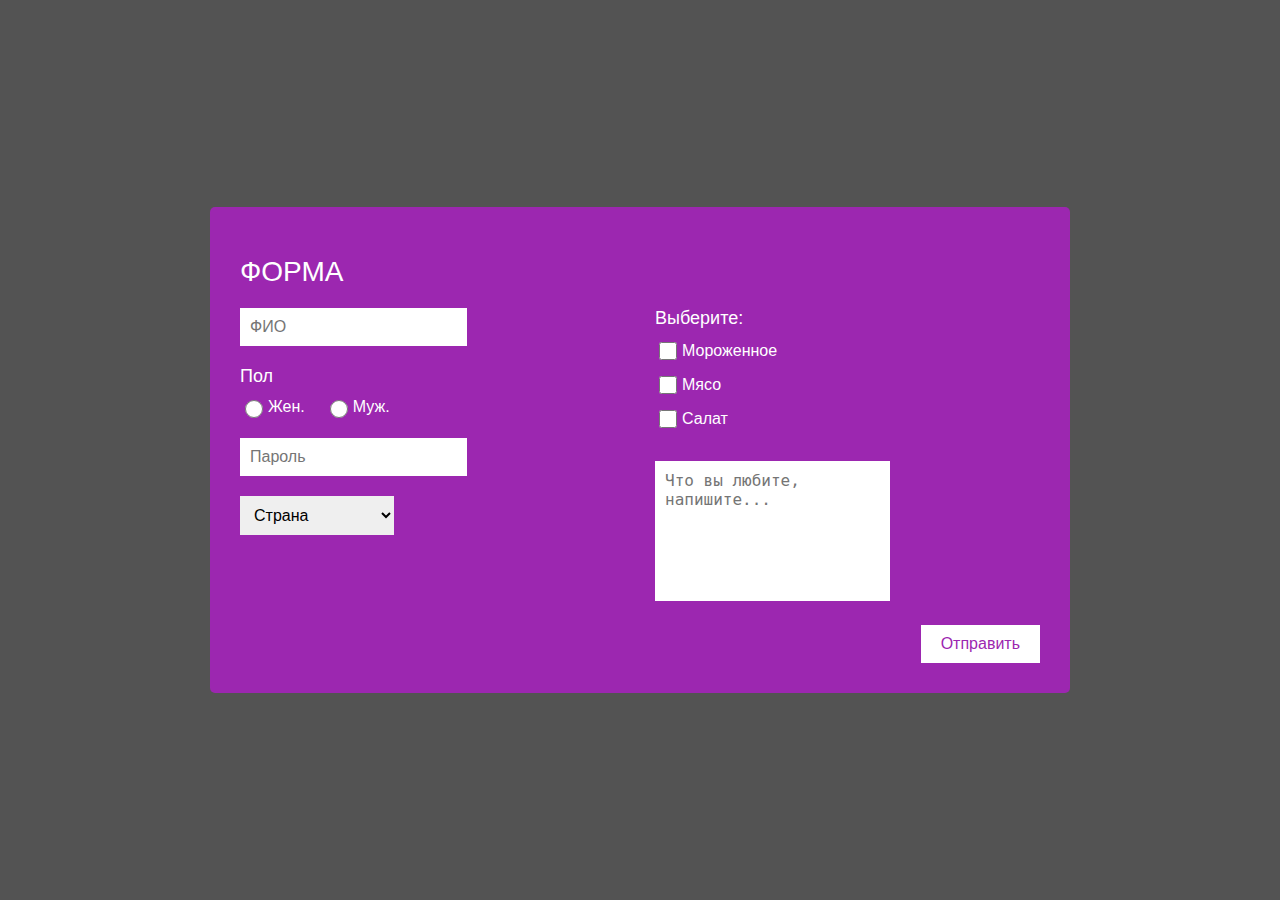
<file: practice1/index.html>
<!DOCTYPE html>
<html lang="en">
<head>
    <meta charset="UTF-8">
    <meta name="viewport" content="width=device-width, initial-scale=1.0">
    <title>Registration Form</title>
    <link rel="stylesheet" href="style.css">
</head>
<body>
    <div class="form-container">
        <h1 class="form-title">ФОРМА</h1>
        
        <div class="form-columns">
            <div class="form-column">
                <div class="form-row">
                    <input type="text" class="form-input" placeholder="ФИО">
                </div>
                
                <div class="form-row">
                    <div class="form-label">Пол</div>
                    <div class="form-radio-group">
                        <label class="form-radio-label">
                            <input type="radio" name="gender" class="form-radio">
                            Жен.
                        </label>
                        <label class="form-radio-label">
                            <input type="radio" name="gender" class="form-radio">
                            Муж.
                        </label>
                    </div>
                </div>
                
                <div class="form-row">
                    <input type="password" class="form-input" placeholder="Пароль">
                </div>
                
                <div class="form-row">
                    <select class="form-select">
                        <option value="" disabled selected>Страна</option>
                        <option class="form-option">Россия</option>
                        <option class="form-option">United Kingdom</option>
                    </select>
                </div>
            </div>
            
            <div class="form-column">
                <div class="form-row">
                    <div class="form-label">Выберите:</div>
                    <div class="form-checkbox-group">
                        <label class="form-checkbox-label">
                            <input type="checkbox" class="form-checkbox">
                            Мороженное
                        </label>
                        <label class="form-checkbox-label">
                            <input type="checkbox" class="form-checkbox">
                            Мясо
                        </label>
                        <label class="form-checkbox-label">
                            <input type="checkbox" class="form-checkbox">
                            Салат
                        </label>
                    </div>
                </div>
                
                <div class="form-row">
                    <textarea class="form-textarea" placeholder="Что вы любите, напишите..."></textarea>
                </div>
                
                <div class="form-row">
                    <button type="submit" class="form-submit">Отправить</button>
                </div>
            </div>
        </div>
    </div>
</body>
</html>
</file>
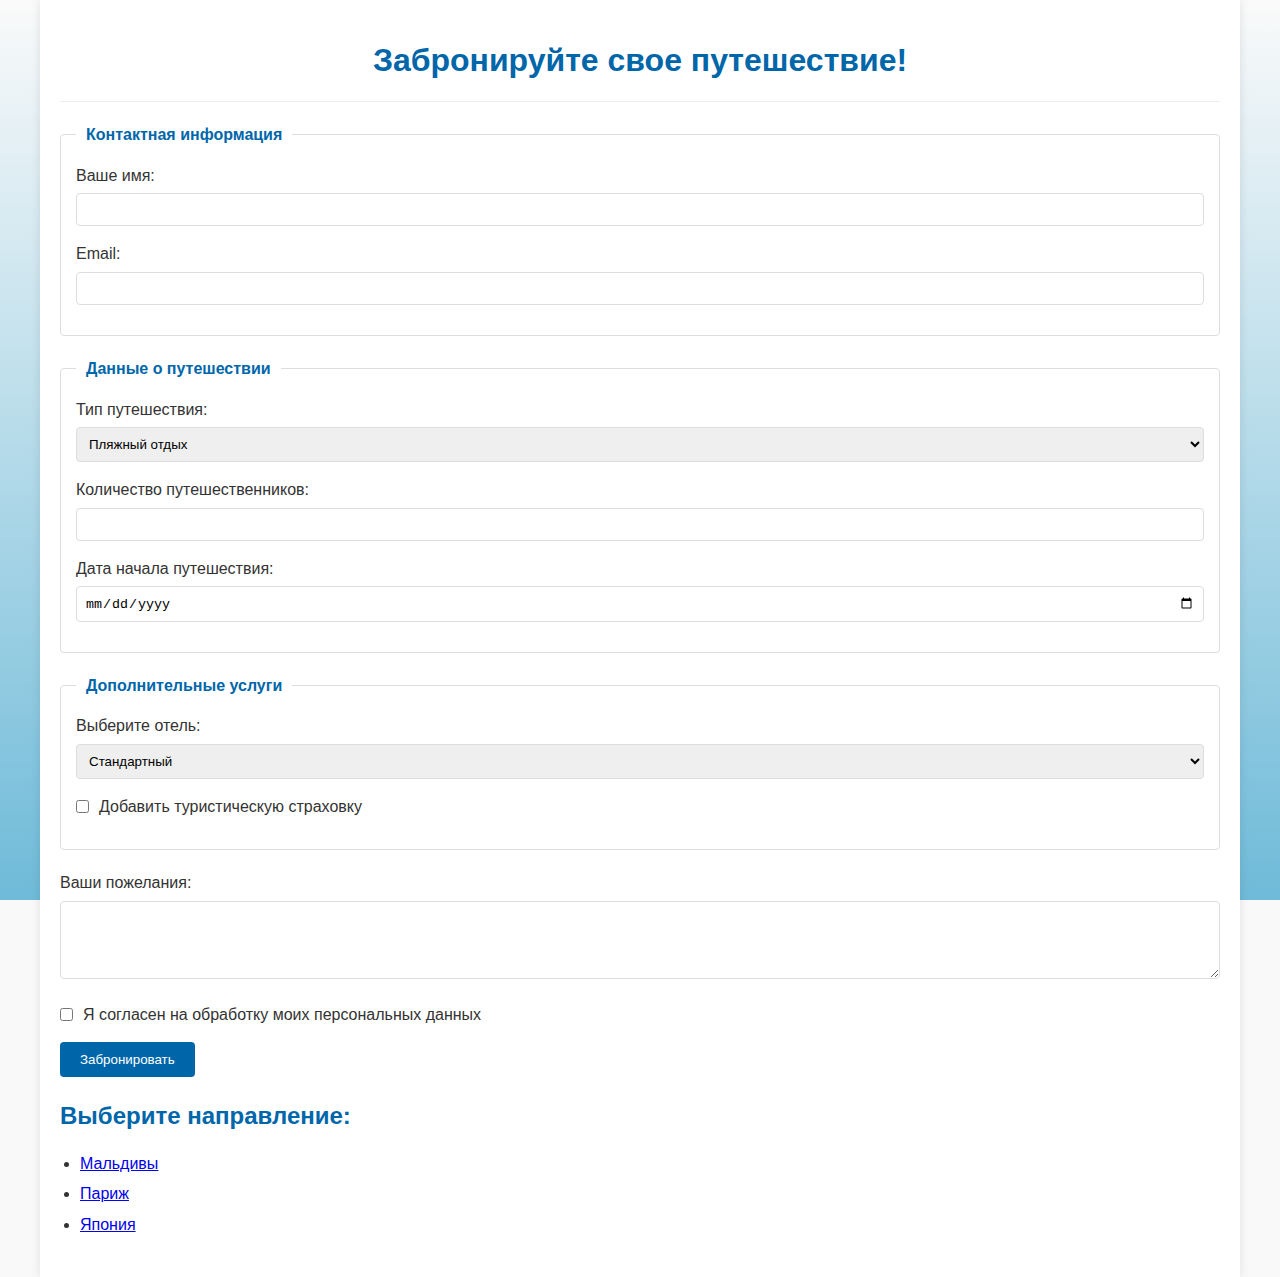
<file: practice2-3/booking/booking.html>
<!DOCTYPE html>
<html lang="ru">
<head>
    <meta charset="UTF-8">
    <meta name="viewport" content="width=device-width, initial-scale=1.0">
    <title>Забронируйте свое путешествие!</title>
    <link rel="stylesheet" href="styles.css">
</head>
<body class="booking-page">
    <div class="container">
        <header>
            <h1>Забронируйте свое путешествие!</h1>
        </header>
        
        <main>
            <form action="#" method="post">
                <fieldset>
                    <legend>Контактная информация</legend>
                    <div class="form-group">
                        <label for="name">Ваше имя:</label>
                        <input type="text" id="name" name="name" required>
                    </div>

                    <div class="form-group">
                        <label for="email">Email:</label>
                        <input type="email" id="email" name="email" required>
                    </div>
                </fieldset>

                <fieldset>
                    <legend>Данные о путешествии</legend>
                    <div class="form-group">
                        <label for="trip-type">Тип путешествия:</label>
                        <select name="trip-type" id="trip-type">
                            <option value="excursion">Экскурсионный тур</option>
                            <option value="beach" selected>Пляжный отдых</option>
                            <option value="adventure">Приключения</option>
                            <option value="cruise">Круиз</option>
                        </select>
                    </div>

                    <div class="form-group">
                        <label for="travelers">Количество путешественников:</label>
                        <input type="number" id="travelers" name="travelers" min="1" max="10" required>
                    </div>

                    <div class="form-group">
                        <label for="date">Дата начала путешествия:</label>
                        <input type="date" id="date" name="date" required>
                    </div>
                </fieldset>

                <fieldset>
                    <legend>Дополнительные услуги</legend>
                    <div class="form-group">
                        <label for="hotel">Выберите отель:</label>
                        <select name="hotel" id="hotel">
                            <option value="standard">Стандартный</option>
                            <option value="luxury">Люкс</option>
                            <option value="villa">Вилла</option>
                        </select>
                    </div>

                    <div class="form-group checkbox">
                        <input type="checkbox" id="insurance" name="insurance">
                        <label for="insurance">Добавить туристическую страховку</label>
                    </div>
                </fieldset>

                <div class="form-group">
                    <label for="wishes">Ваши пожелания:</label>
                    <textarea name="wishes" id="wishes" cols="50" rows="4"></textarea>
                </div>

                <div class="form-group checkbox">
                    <input type="checkbox" id="agreement" name="agreement" required>
                    <label for="agreement">Я согласен на обработку моих персональных данных</label>
                </div>

                <button type="submit">Забронировать</button>
            </form>

            <div class="destinations">
                <h2>Выберите направление:</h2>
                <ul class="destinations-list">
                    <li><a href="maldives.html">Мальдивы</a></li>
                    <li><a href="paris.html">Париж</a></li>
                    <li><a href="japan.html">Япония</a></li>
                </ul>
            </div>
        </main>
    </div>
</body>
</html>
</file>
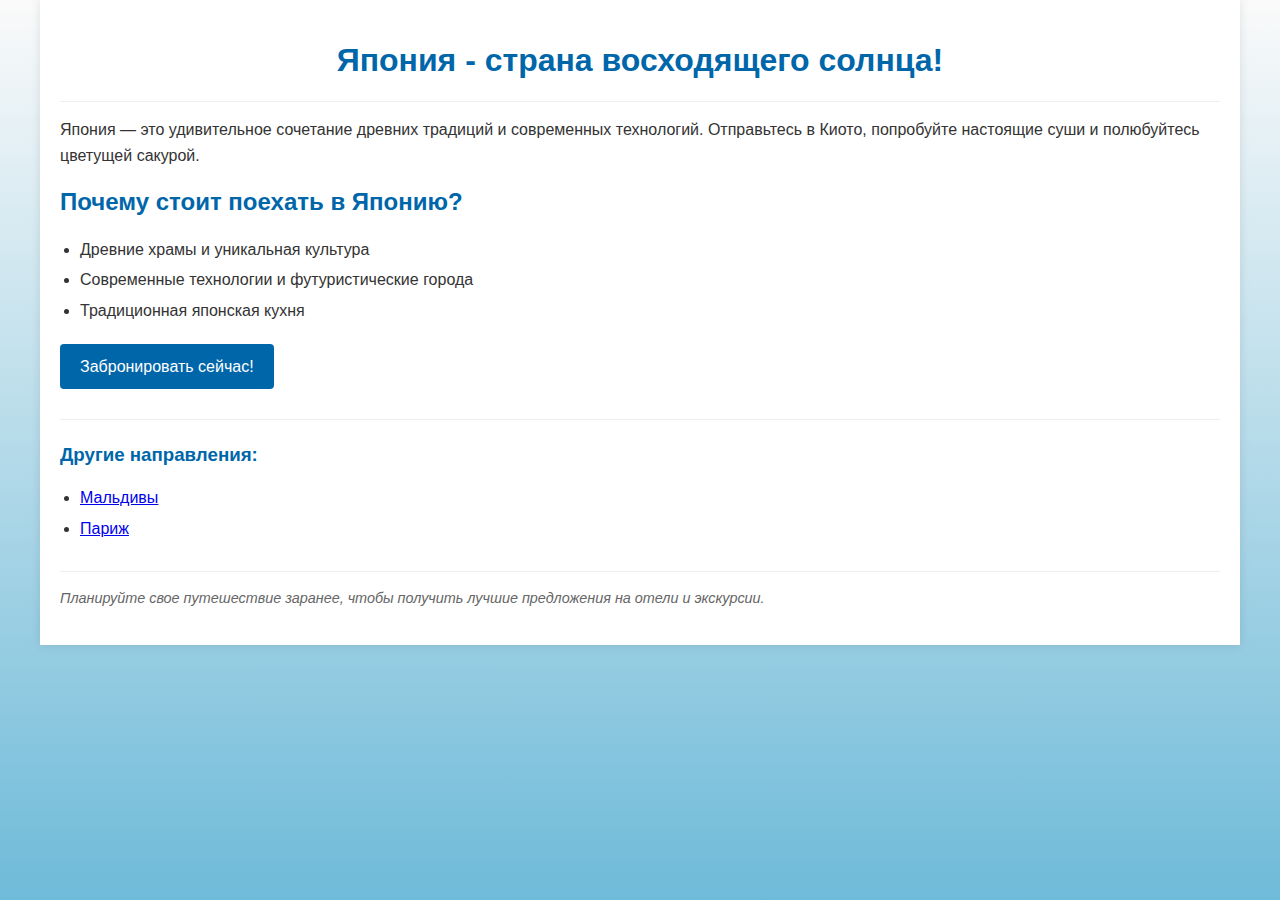
<file: practice2-3/booking/japan.html>
<!DOCTYPE html>
<html lang="ru">
<head>
    <meta charset="UTF-8">
    <meta name="viewport" content="width=device-width, initial-scale=1.0">
    <title>Япония - страна восходящего солнца!</title>
    <link rel="stylesheet" href="styles.css">
</head>
<body class="destination-page japan">
    <div class="container">
        <header>
            <h1>Япония - страна восходящего солнца!</h1>
        </header>
        
        <main>
            <div class="destination-description">
                <p>Япония — это удивительное сочетание древних традиций и современных технологий. Отправьтесь в Киото, попробуйте настоящие суши и полюбуйтесь цветущей сакурой.</p>

                <h2>Почему стоит поехать в Японию?</h2>
                <ul class="features-list">
                    <li>Древние храмы и уникальная культура</li>
                    <li>Современные технологии и футуристические города</li>
                    <li>Традиционная японская кухня</li>
                </ul>

                <div class="booking-button">
                    <a href="booking.html">Забронировать сейчас!</a>
                </div>
            </div>

            <div class="other-destinations">
                <h3>Другие направления:</h3>
                <ul class="destinations-list">
                    <li><a href="maldives.html">Мальдивы</a></li>
                    <li><a href="paris.html">Париж</a></li>
                </ul>
            </div>

            <footer>
                <p><em>Планируйте свое путешествие заранее, чтобы получить лучшие предложения на отели и экскурсии.</em></p>
            </footer>
        </main>
    </div>
</body>
</html>
</file>
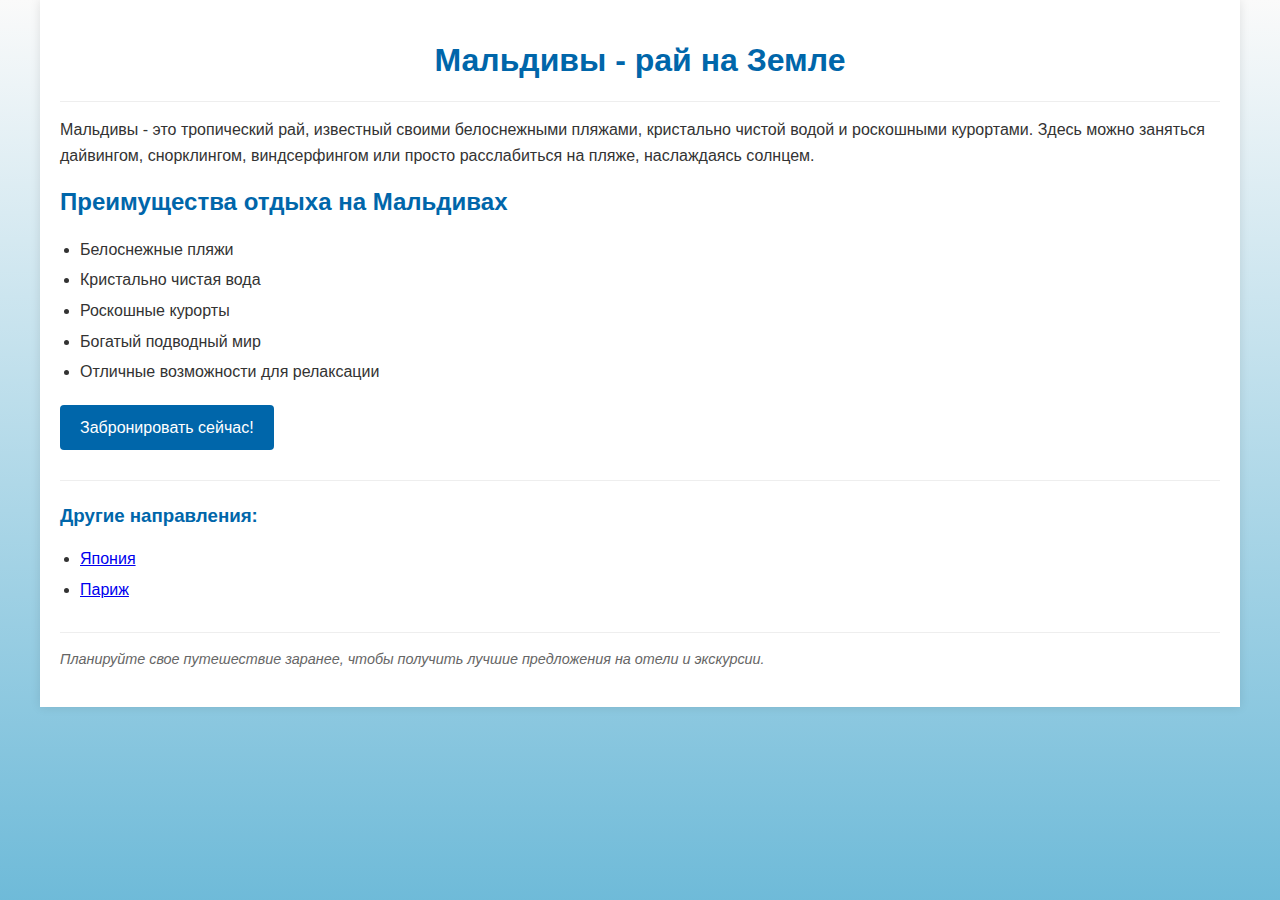
<file: practice2-3/booking/maldives.html>
<!DOCTYPE html>
<html lang="ru">
<head>
    <meta charset="UTF-8">
    <meta name="viewport" content="width=device-width, initial-scale=1.0">
    <title>Мальдивы - рай на Земле</title>
    <link rel="stylesheet" href="styles.css">
</head>
<body class="destination-page maldives">
    <div class="container">
        <header>
            <h1>Мальдивы - рай на Земле</h1>
        </header>
        
        <main>
            <div class="destination-description">
                <p>Мальдивы - это тропический рай, известный своими белоснежными пляжами, кристально чистой водой и роскошными курортами. 
                    Здесь можно заняться дайвингом, снорклингом, виндсерфингом или просто расслабиться на пляже, наслаждаясь солнцем.
                </p>

                <h2>Преимущества отдыха на Мальдивах</h2>
                <ul class="features-list">
                    <li>Белоснежные пляжи</li>
                    <li>Кристально чистая вода</li>
                    <li>Роскошные курорты</li>
                    <li>Богатый подводный мир</li>
                    <li>Отличные возможности для релаксации</li>
                </ul>

                <div class="booking-button">
                    <a href="booking.html">Забронировать сейчас!</a>
                </div>
            </div>

            <div class="other-destinations">
                <h3>Другие направления:</h3>
                <ul class="destinations-list">
                    <li><a href="japan.html">Япония</a></li>
                    <li><a href="paris.html">Париж</a></li>
                </ul>
            </div>

            <footer>
                <p><em>Планируйте свое путешествие заранее, чтобы получить лучшие предложения на отели и экскурсии.</em></p>
            </footer>
        </main>
    </div>
</body>
</html>
</file>
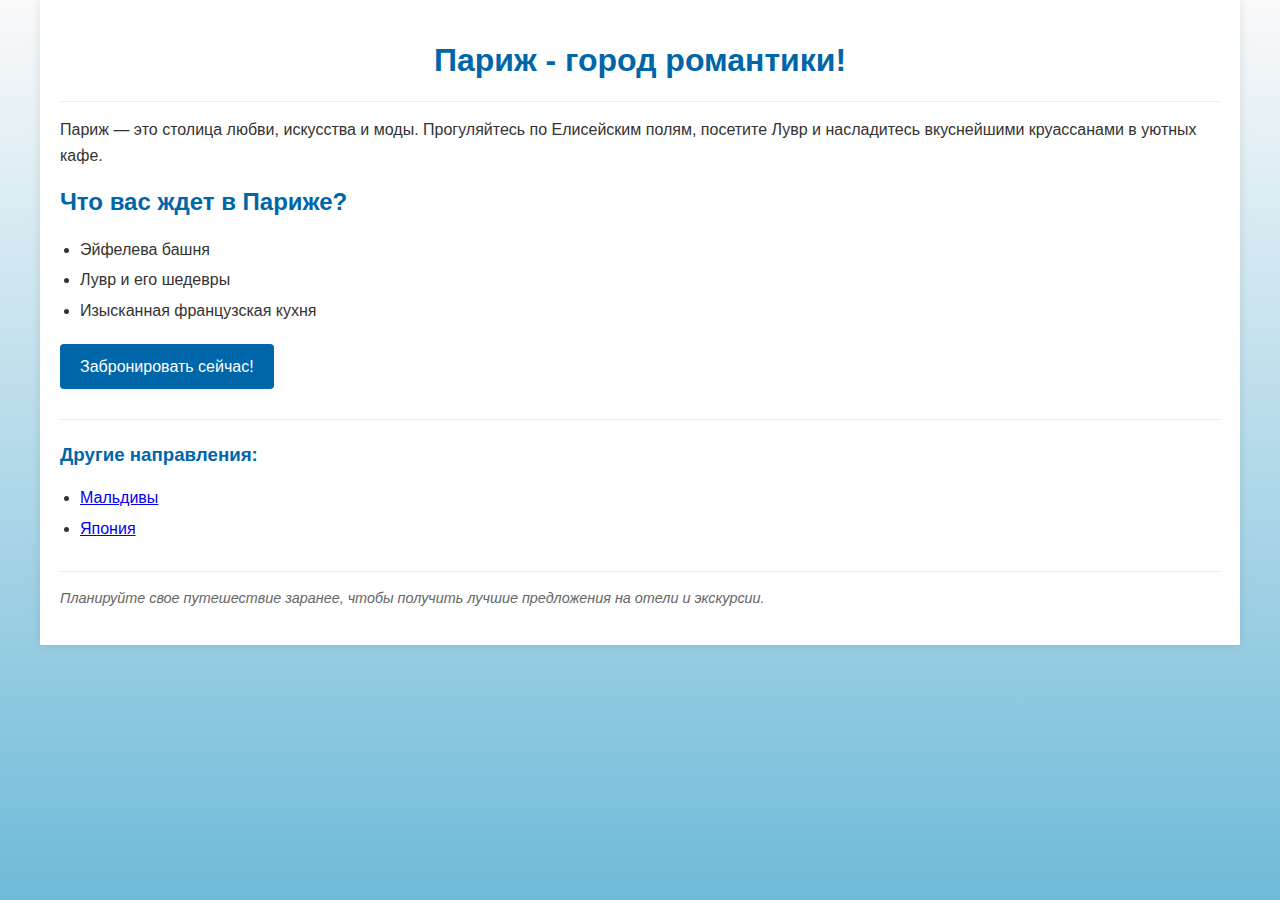
<file: practice2-3/booking/paris.html>
<!DOCTYPE html>
<html lang="ru">
<head>
    <meta charset="UTF-8">
    <meta name="viewport" content="width=device-width, initial-scale=1.0">
    <title>Париж - город романтики!</title>
    <link rel="stylesheet" href="styles.css">
</head>
<body class="destination-page paris">
    <div class="container">
        <header>
            <h1>Париж - город романтики!</h1>
        </header>
        
        <main>
            <div class="destination-description">
                <p>Париж — это столица любви, искусства и моды. Прогуляйтесь по Елисейским полям, посетите Лувр и насладитесь вкуснейшими круассанами в уютных кафе.</p>

                <h2>Что вас ждет в Париже?</h2>
                <ul class="features-list">
                    <li>Эйфелева башня</li>
                    <li>Лувр и его шедевры</li>
                    <li>Изысканная французская кухня</li>
                </ul>

                <div class="booking-button">
                    <a href="booking.html">Забронировать сейчас!</a>
                </div>
            </div>

            <div class="other-destinations">
                <h3>Другие направления:</h3>
                <ul class="destinations-list">
                    <li><a href="maldives.html">Мальдивы</a></li>
                    <li><a href="japan.html">Япония</a></li>
                </ul>
            </div>

            <footer>
                <p><em>Планируйте свое путешествие заранее, чтобы получить лучшие предложения на отели и экскурсии.</em></p>
            </footer>
        </main>
    </div>
</body>
</html>
</file>
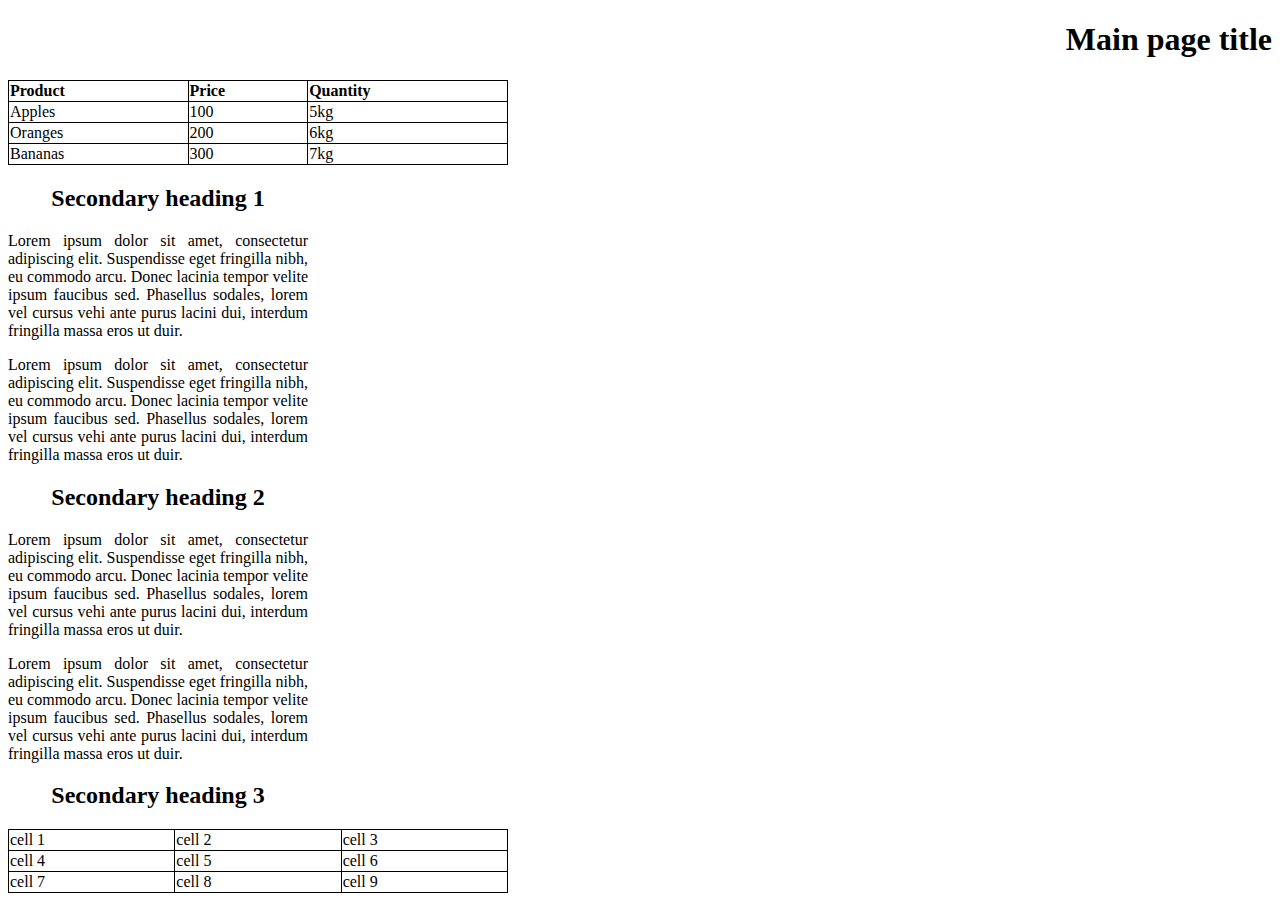
<file: practice2-3/examples/10-11.html>
<!DOCTYPE html>
<html lang="en">
<head>
    <meta charset="UTF-8">
    <meta name="viewport" content="width=device-width, initial-scale=1.0">
    <title>10-11</title>
    <style>
        h1 {
            text-align: right;
        }

        h2 {
            text-align: center;
            width: 300px;
            margin-left: 0;
        }

        table {
            width: 500px;
            border-collapse: collapse;
            border: 1px solid black; 
        }

        th {
            text-align: left;
            border: 1px solid black; 
        }

        td {
            text-align: left;
            border: 1px solid black; 
        }

        p {
            width: 300px;
            text-align: justify;
        }
    </style>
</head>
<body>
    <h1>Main page title</h1>
    <table>
        <tr>
            <th>Product</th>
            <th>Price</th>
            <th>Quantity</th>
        </tr>
        <tr>
            <td>Apples</td>
            <td>100</td>
            <td>5kg</td>
        </tr>
        <tr>
            <td>Oranges</td>
            <td>200</td>
            <td>6kg</td>
        </tr>
        <tr>
            <td>Bananas</td>
            <td>300</td>
            <td>7kg</td>
        </tr>
    </table>

    <h2>Secondary heading 1</h2>
    <p>
        Lorem ipsum dolor sit amet, consectetur adipiscing elit. Suspendisse eget fringilla nibh, eu commodo arcu. Donec lacinia tempor velite ipsum faucibus sed. Phasellus sodales, lorem vel cursus vehi ante purus lacini dui, interdum fringilla massa eros ut duir.
    </p>
    <p>
        Lorem ipsum dolor sit amet, consectetur adipiscing elit. Suspendisse eget fringilla nibh, eu commodo arcu. Donec lacinia tempor velite ipsum faucibus sed. Phasellus sodales, lorem vel cursus vehi ante purus lacini dui, interdum fringilla massa eros ut duir.
    </p>
    <h2>Secondary heading 2</h2>
    <p>
        Lorem ipsum dolor sit amet, consectetur adipiscing elit. Suspendisse eget fringilla nibh, eu commodo arcu. Donec lacinia tempor velite ipsum faucibus sed. Phasellus sodales, lorem vel cursus vehi ante purus lacini dui, interdum fringilla massa eros ut duir.
    </p>
    <p>
        Lorem ipsum dolor sit amet, consectetur adipiscing elit. Suspendisse eget fringilla nibh, eu commodo arcu. Donec lacinia tempor velite ipsum faucibus sed. Phasellus sodales, lorem vel cursus vehi ante purus lacini dui, interdum fringilla massa eros ut duir.
    </p>
    <h2>Secondary heading 3</h2>
    <table>
        <tr>
            <td>cell 1</td>
            <td>cell 2</td>
            <td>cell 3</td>
        </tr>
        <tr>
            <td>cell 4</td>
            <td>cell 5</td>
            <td>cell 6</td>
        </tr>
        <tr>
            <td>cell 7</td>
            <td>cell 8</td>
            <td>cell 9</td>
        </tr>
    </table>
</body>
</html>
</file>
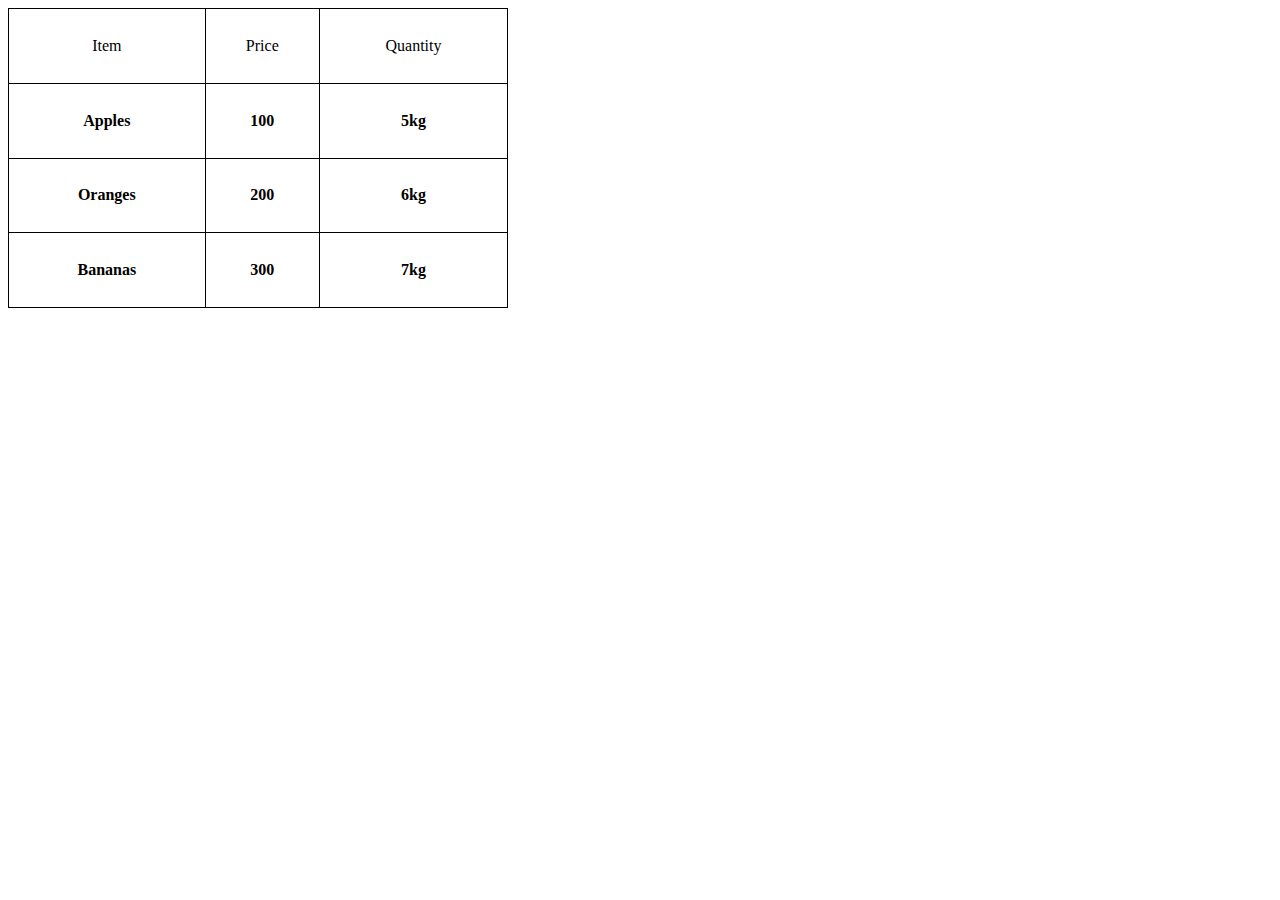
<file: practice2-3/examples/13.html>
<!DOCTYPE html>
<html lang="en">
<head>
    <meta charset="UTF-8">
    <meta name="viewport" content="width=device-width, initial-scale=1.0">
    <title>13</title>
    <style>
        table {
            width: 500px;
            height: 300px;
            border: 1px solid black; 
            border-collapse: collapse; 
        }
        th {
            border: 1px solid black;
            font-weight: normal;
        }
        td {
            text-align: center; 
            border: 1px solid black;
            font-weight: bold;
        }
    </style>
</head>
<body>
    <table>
        <tr>
            <th>Item</th>
            <th>Price</th>
            <th>Quantity</th>
        </tr>
        <tr>
            <td>Apples</td>
            <td>100</td>
            <td>5kg</td>
        </tr>
        <tr>
            <td>Oranges</td>
            <td>200</td>
            <td>6kg</td>
        </tr>
        <tr>
            <td>Bananas</td>
            <td>300</td>
            <td>7kg</td>
        </tr>
    </table>
</body>
</html>
</file>
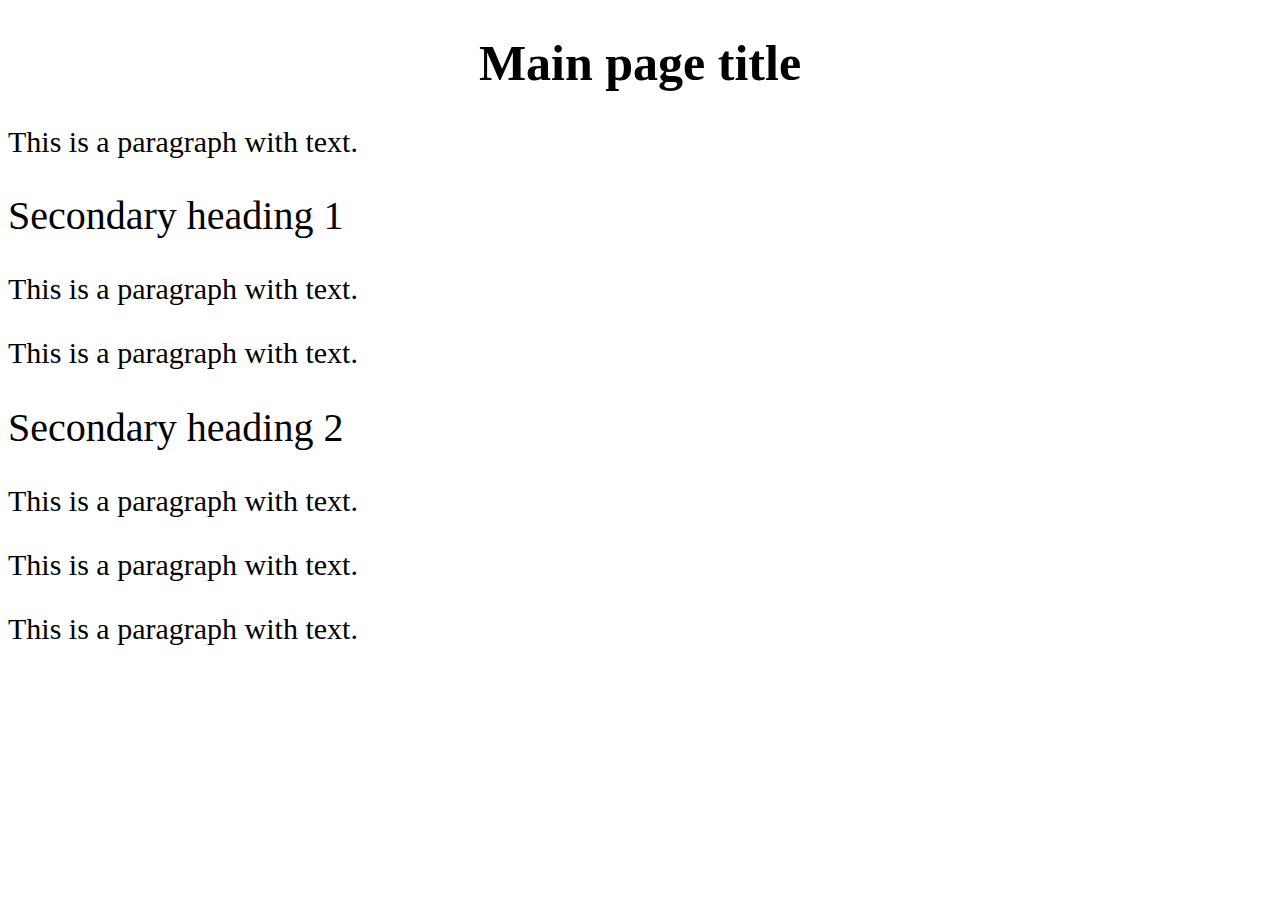
<file: practice2-3/examples/16.html>
<!DOCTYPE html>
<html lang="en">
<head>
    <meta charset="UTF-8">
    <meta name="viewport" content="width=device-width, initial-scale=1.0">
    <title>16</title>
    <style>
        h1 {
            font-size: 50px;
            text-align: center;
        }
        h2 {
            font-size: 40px;
            font-weight: normal;
        }
        p {
            font-size: 30px;
        }
    </style>
</head>
<body>
    <h1>Main page title</h1>
    <p>This is a paragraph with text.</p>

    <h2>Secondary heading 1</h2>
    <p>This is a paragraph with text.</p>
    <p>This is a paragraph with text.</p>

    <h2>Secondary heading 2</h2>
    <p>This is a paragraph with text.</p>
    <p>This is a paragraph with text.</p>
    <p>This is a paragraph with text.</p>
</body>
</html>
</file>
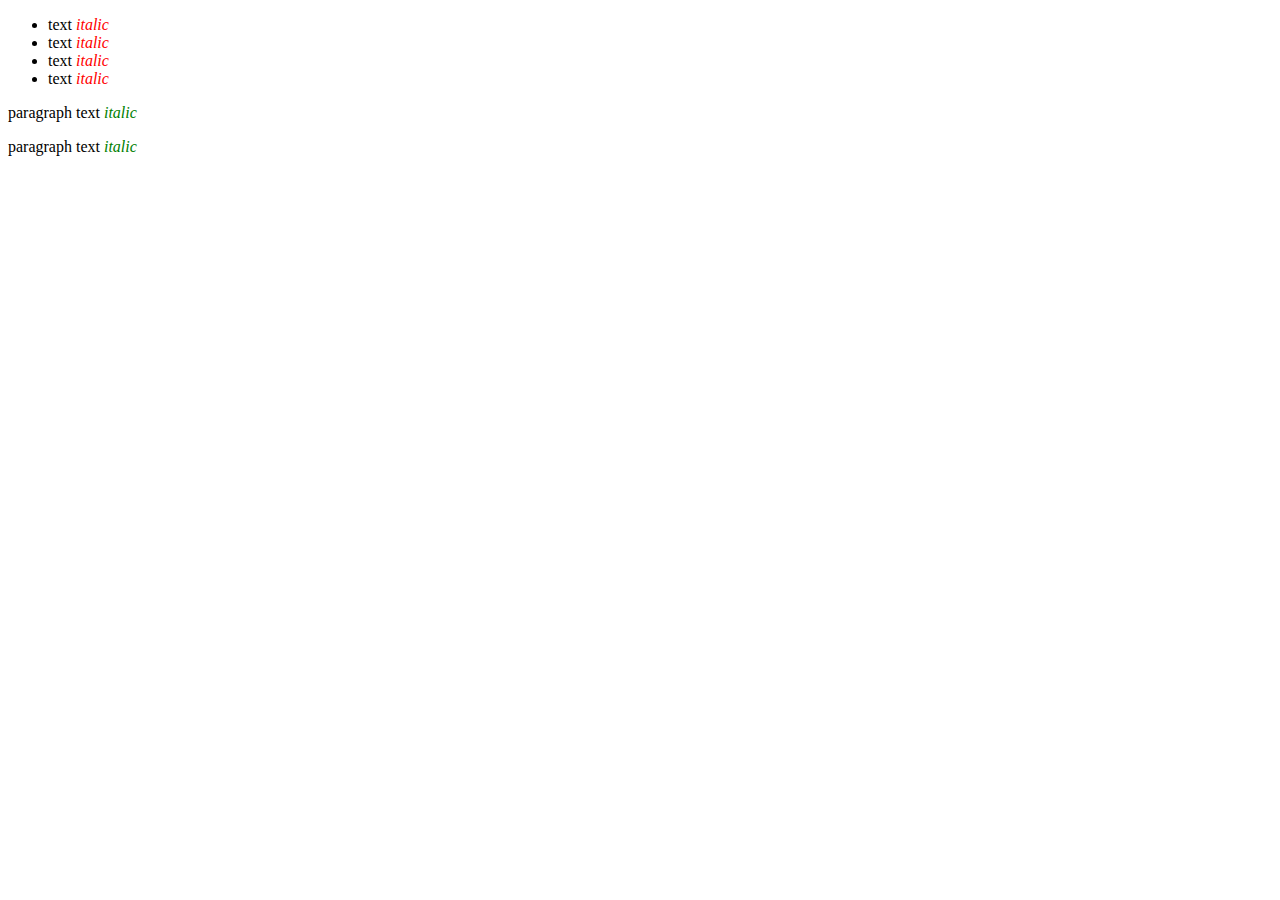
<file: practice2-3/examples/30.html>
<!DOCTYPE html>
<html lang="ru">
<head>
    <meta charset="UTF-8">
    <meta name="viewport" content="width=device-width, initial-scale=1.0">
    <title>30</title>
    <style>
        ul i {
            color: red;
        }
        
        p i {
            color: green;
        }
    </style>
</head>
<body>
    <ul>
        <li>text <i>italic</i></li>
        <li>text <i>italic</i></li>
        <li>text <i>italic</i></li>
        <li>text <i>italic</i></li>
    </ul>

    <p>
        paragraph text <i>italic</i>
    </p>
    <p>
        paragraph text <i>italic</i>
    </p>
</body>
</html>
</file>
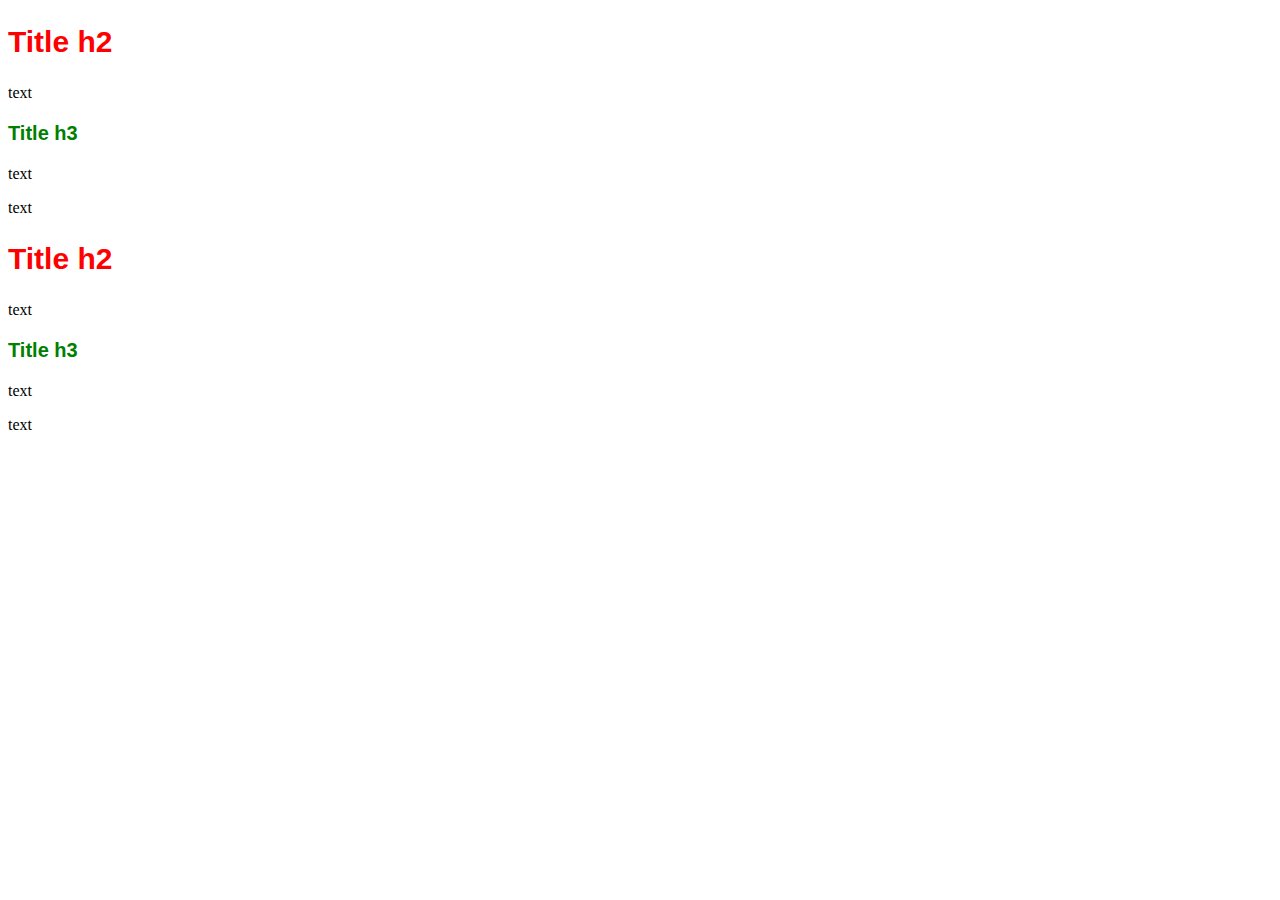
<file: practice2-3/examples/38.html>
<!DOCTYPE html>
<html lang="ru">
<head>
    <meta charset="UTF-8">
    <meta name="viewport" content="width=device-width, initial-scale=1.0">
    <title>Сложные селекторы</title>
    <style>
        .block .header {
            font-family: Arial;
        }

        .block h2.header {
            font-size: 30px;
            color: red;
        }

        .block h3.header {
            font-size: 20px;
            color: green;
        }
    </style>
</head>
<body>
    <div class="block">
        <h2 class="header">Title h2</h2>
        <p>text</p>

        <h3 class="header">Title h3</h3>
        <p>text</p>
        <p>text</p>
    </div>
    <div class="block">
        <h2 class="header">Title h2</h2>
        <p>text</p>

        <h3 class="header">Title h3</h3>
        <p>text</p>
        <p>text</p>
    </div>
</body>
</html>
</file>
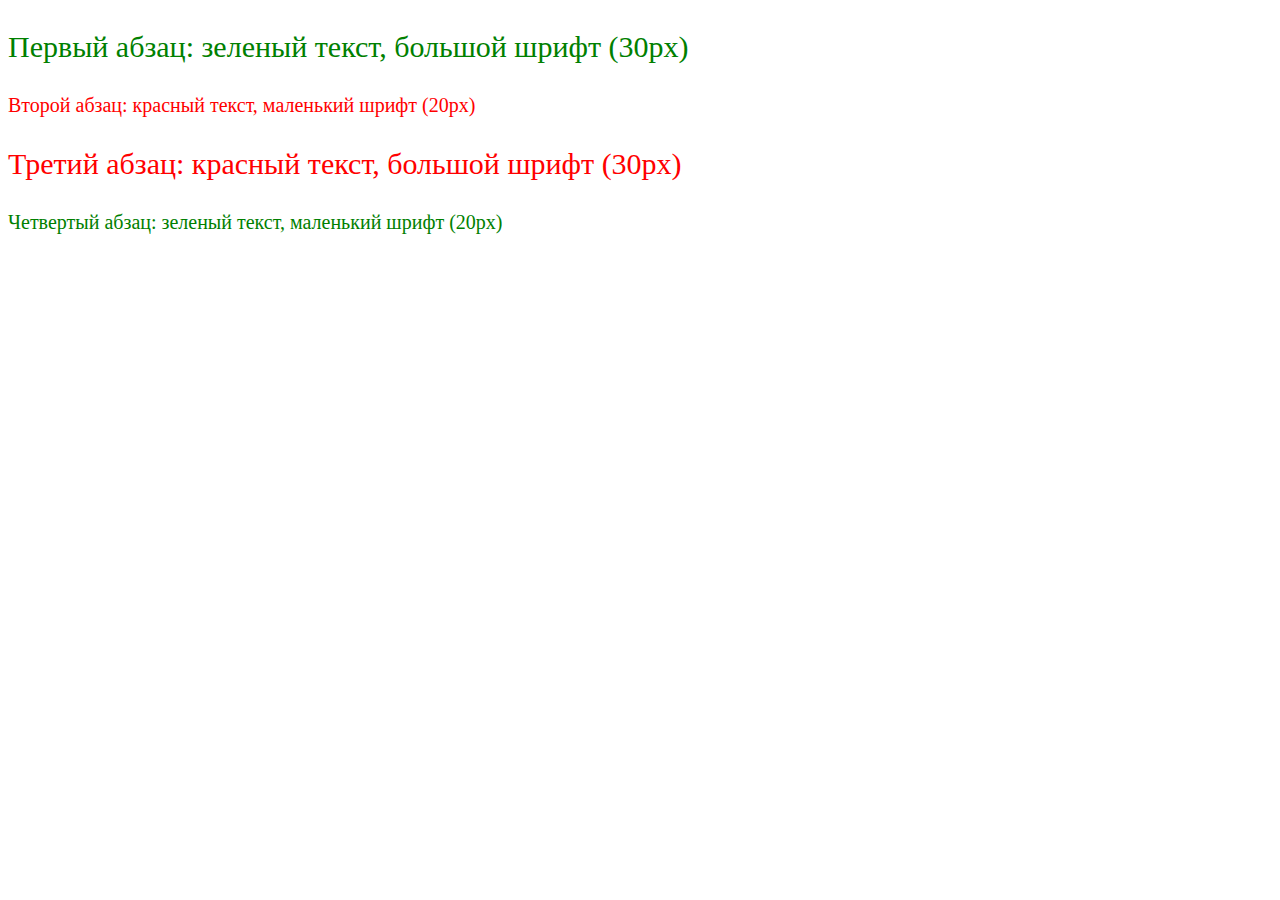
<file: practice2-3/examples/42.html>
<!DOCTYPE html>
<html lang="ru">
<head>
    <meta charset="UTF-8">
    <meta name="viewport" content="width=device-width, initial-scale=1.0">
    <title>42</title>
    <style>
        .success {
            color: green;
        }
        .error {
            color: red;
        }
        .large {
            font-size: 30px;
        }
        .small {
            font-size: 20px;
        }
    </style>
</head>
<body>
    <p class="success large">
        Первый абзац: зеленый текст, большой шрифт (30px)
    </p>

    <p class="error small">
        Второй абзац: красный текст, маленький шрифт (20px)
    </p>

    <p class="error large">
        Третий абзац: красный текст, большой шрифт (30px)
    </p>

    <p class="success small">
        Четвертый абзац: зеленый текст, маленький шрифт (20px)
    </p>
</body>
</html>
</file>
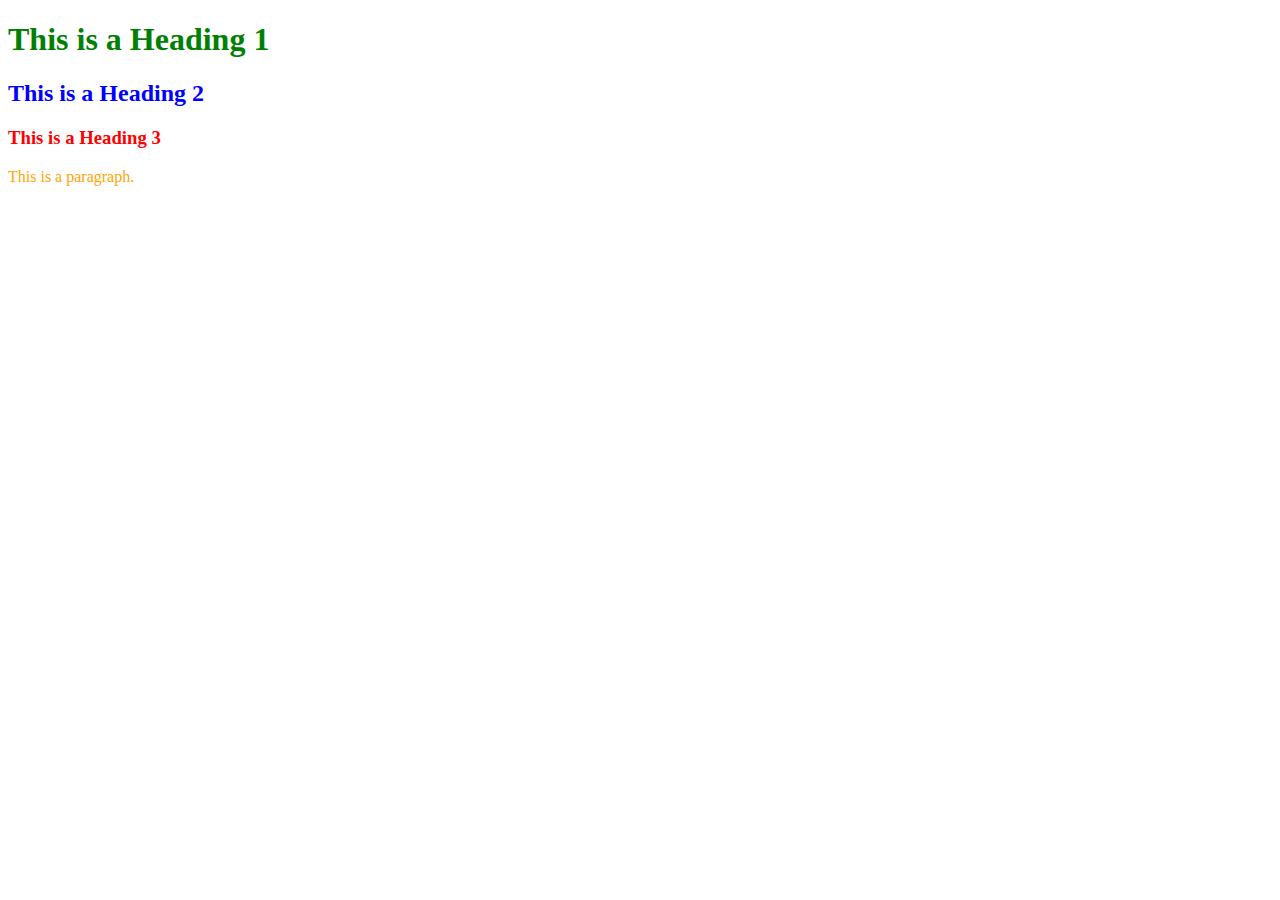
<file: practice2-3/examples/5.html>
<!DOCTYPE html>
<html lang="en">
<head>
    <meta charset="UTF-8">
    <meta name="viewport" content="width=device-width, initial-scale=1.0">
    <title>5</title>
    <style>
        h1 {
            color: green;
        }
        h2 {
            color: blue;
        }
        h3 {
            color: red;
        }
        p {
            color: orange;
        }
    </style>
</head>
<body>
    <h1>This is a Heading 1</h1>
    <h2>This is a Heading 2</h2>
    <h3>This is a Heading 3</h3>
    <p>This is a paragraph.</p>
</body>
</html>
</file>
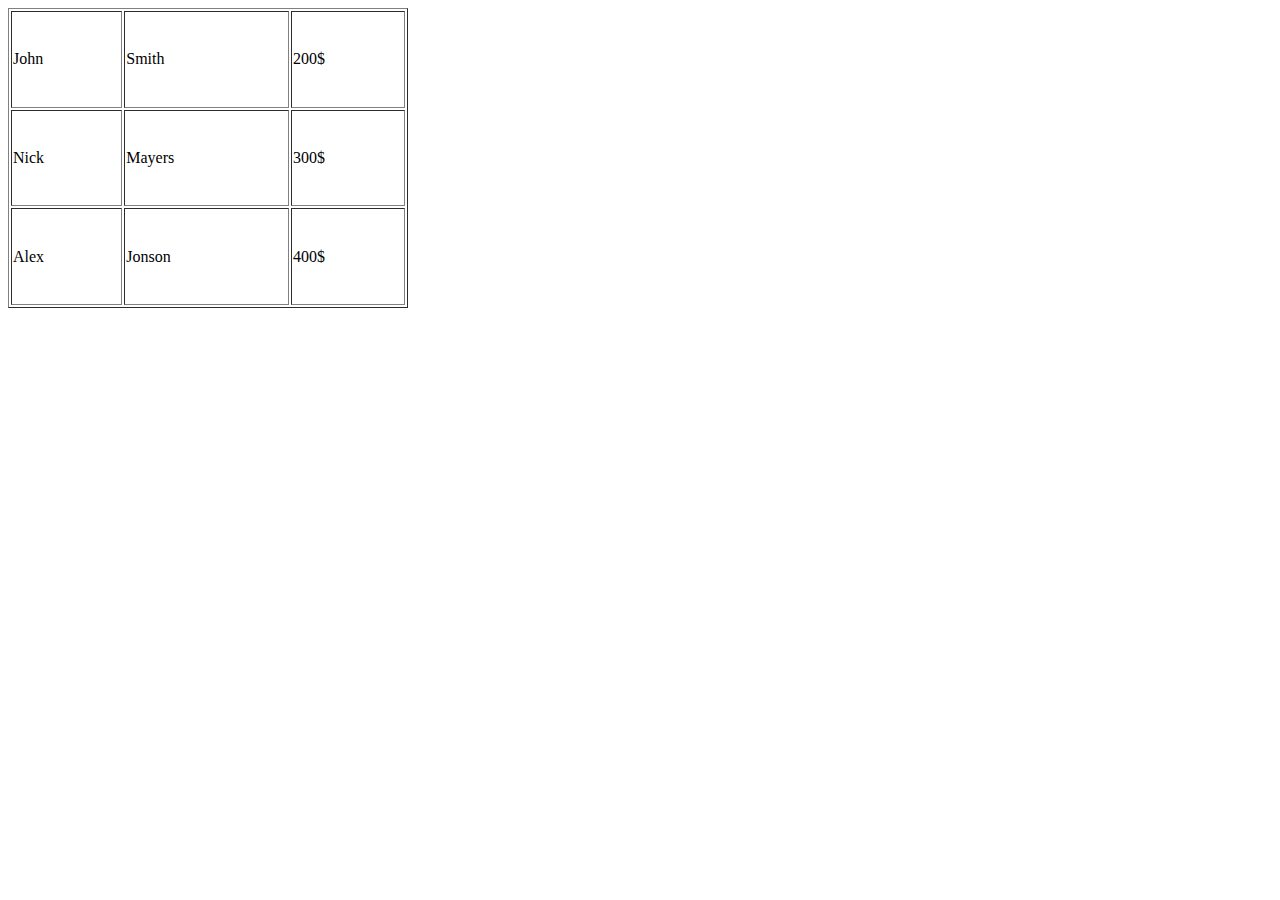
<file: practice2-3/examples/8.html>
<!DOCTYPE html>
<html lang="en">
<head>
    <meta charset="UTF-8">
    <meta name="viewport" content="width=device-width, initial-scale=1.0">
    <title>8</title>
    <style>
        table {
            width: 400px;
            height: 300px;
        }
    </style>
</head>
<body>
    <table border="1">
        <tr>
            <td>John</td>
            <td>Smith</td>
            <td>200$</td>
        </tr>
        <tr>
            <td>Nick</td>
            <td>Mayers</td>
            <td>300$</td>
        </tr>
        <tr>
            <td>Alex</td>
            <td>Jonson</td>
            <td>400$</td>
        </tr>
    </table>
</body>
</html>
</file>
<file: practice1/style.css>
body {
    font-family: Arial, sans-serif;
    display: flex;
    justify-content: center;
    align-items: center;
    height: 100vh;
    margin: 0;
    background-color: #535353;
}

.form-container {
    background-color: #9c27b0;
    color: white;
    padding: 30px;
    border-radius: 5px;
    width: 800px;
}

.form-title {
    font-size: 28px;
    margin-bottom: 20px;
    font-weight: normal;
}

.form-row {
    margin-bottom: 20px;
}

.form-group {
    display: flex;
    flex-direction: column;
}

.form-label {
    margin-bottom: 10px;
    font-size: 18px;
}

.form-input {
    padding: 10px;
    border: none;
    font-size: 16px;
}

.form-select {
    padding: 10px;
    border: none;
    font-size: 16px;
}

.form-option {
    padding: 10px;
    background-color: #f8e8ff;
}

.form-radio-group {
    display: flex;
    align-items: center;
}

.form-radio-label {
    margin-right: 20px;
    display: flex;
    align-items: center;
}

.form-radio {
    margin-right: 5px;
    width: 18px;
    height: 18px;
}

.form-checkbox-group {
    display: flex;
    flex-direction: column;
}

.form-checkbox-label {
    margin-bottom: 10px;
    display: flex;
    align-items: center;
}

.form-checkbox {
    margin-right: 5px;
    width: 18px;
    height: 18px;
}

.form-textarea {
    padding: 10px;
    border: none;
    font-size: 16px;
    resize: none;
    height: 120px;
}

.form-submit {
    padding: 10px 20px;
    background-color: white;
    color: #9c27b0;
    border: none;
    font-size: 16px;
    cursor: pointer;
    float: right;
}

.form-columns {
    display: flex;
    gap: 30px;
}

.form-column {
    flex: 1;
}
</file>
<file: practice2-3/booking/styles.css>
* {
    margin: 0;
    padding: 0;
    box-sizing: border-box;
}

body {
    font-family: Arial, sans-serif;
    line-height: 1.6;
    color: #333;
    background-color: #f9f9f9;
}

.container {
    max-width: 1200px;
    margin: 0 auto;
    padding: 20px;
    background-color: white;
    box-shadow: 0 0 10px rgba(0, 0, 0, 0.1);
}

h1, h2, h3 {
    margin-bottom: 15px;
    color: #0066aa;
}

h1 {
    text-align: center;
    padding: 15px 0;
    border-bottom: 1px solid #eee;
}

p {
    margin-bottom: 15px;
}

ul {
    margin-bottom: 20px;
    padding-left: 20px;
}

li {
    margin-bottom: 5px;
}

a:hover {
    text-decoration: underline;
}

.booking-button {
    margin: 20px 0;
}

.booking-button a {
    display: inline-block;
    padding: 10px 20px;
    background-color: #0066aa;
    color: white;
    border-radius: 4px;
    text-decoration: none;
}

.booking-button a:hover {
    background-color: #004c80;
}


form {
    margin: 20px 0;
}

fieldset {
    margin-bottom: 20px;
    padding: 15px;
    border: 1px solid #ddd;
    border-radius: 4px;
}

legend {
    padding: 0 10px;
    color: #0066aa;
    font-weight: bold;
}

.form-group {
    margin-bottom: 15px;
}

label {
    display: block;
    margin-bottom: 5px;
}

input[type="text"],
input[type="email"],
input[type="number"],
input[type="date"],
select,
textarea {
    width: 100%;
    padding: 8px;
    border: 1px solid #ddd;
    border-radius: 4px;
}

.checkbox {
    display: flex;
    align-items: center;
}

.checkbox input {
    margin-right: 10px;
}

.checkbox label {
    margin-bottom: 0;
}

button[type="submit"] {
    padding: 10px 20px;
    background-color: #0066aa;
    color: white;
    border: none;
    border-radius: 4px;
    cursor: pointer;
}

button[type="submit"]:hover {
    background-color: #004c80;
}

.other-destinations {
    margin-top: 30px;
    padding-top: 20px;
    border-top: 1px solid #eee;
}

footer {
    margin-top: 30px;
    padding-top: 15px;
    border-top: 1px solid #eee;
    font-size: 0.9em;
    color: #666;
}

.japan, .maldives, .paris, .booking-page {
    background-repeat: no-repeat;
    background-position: center;
    background-attachment: fixed;
    background-size: cover;
}

.japan {
    background-image: linear-gradient(rgba(255, 255, 255, 0.158), rgba(23, 147, 196, 0.61)), 
                      url('https://career-advice.jobs.ac.uk/wp-content/uploads/Japan-e1634207070862.jpg.optimal.jpg');
}

.maldives {
    background-image: linear-gradient(rgba(255, 255, 255, 0.158), rgba(23, 147, 196, 0.61)), 
                      url('https://maldives.ru/upload/resize_cache/iblock/2f3/jz3f9raa3g21jjtt6w3j9x0hf0cdckiy/1500_1500_0/w_maldives.jpg');
}

.paris {
    background-image: linear-gradient(rgba(255, 255, 255, 0.158), rgba(23, 147, 196, 0.61)), 
                      url('https://cdn.tripster.ru/photos/2fa0c199-4683-4be1-98c9-a7b883dc00a2.jpg');
}

.booking-page {
    background-image: linear-gradient(rgba(255, 255, 255, 0.158), rgba(23, 147, 196, 0.61)), 
                      url('https://upload.wikimedia.org/wikipedia/commons/4/42/Blue_sky%2C_white-gray_clouds.JPG');
}
</file>
